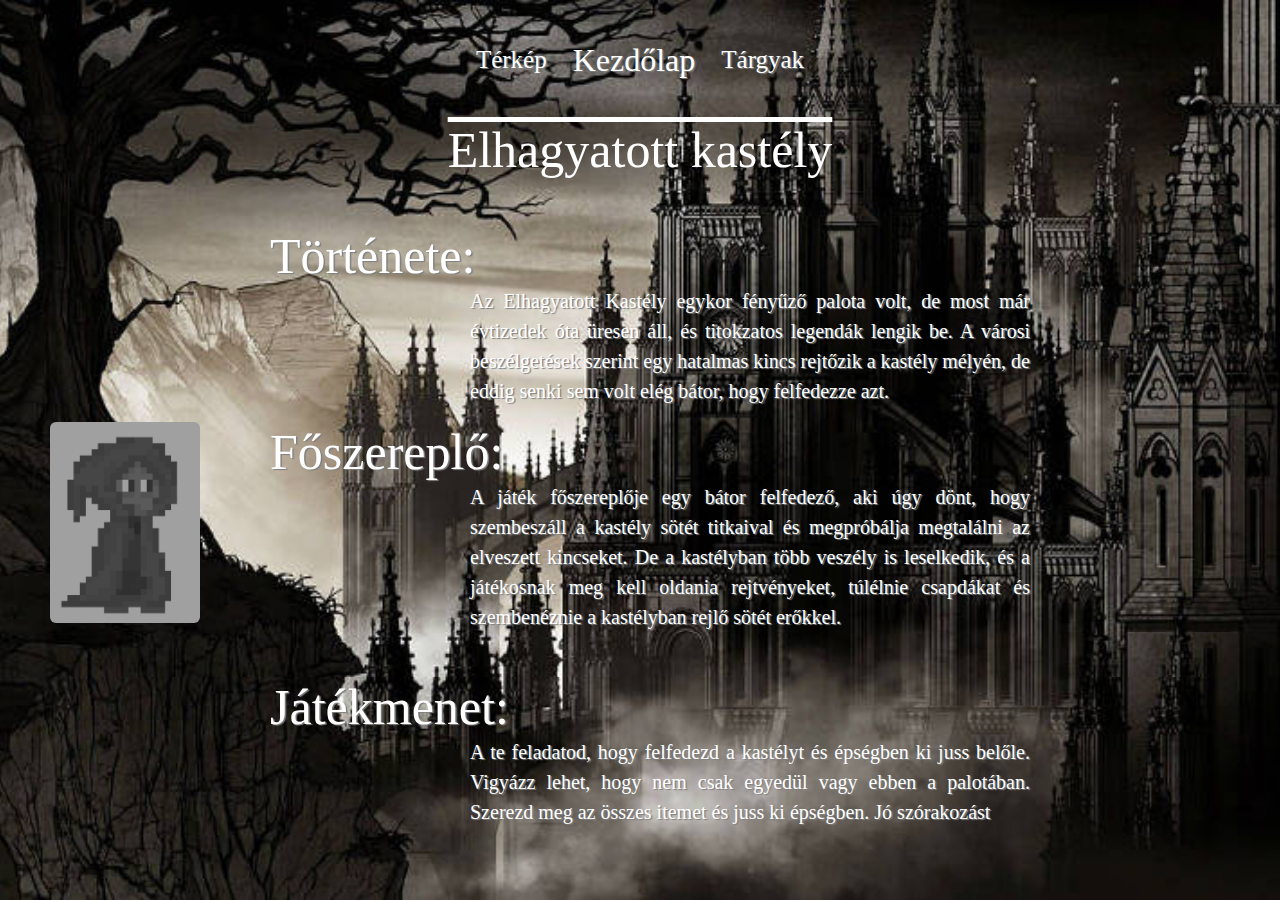
<file: index.html>
<!DOCTYPE html>
<html lang="hu">
<head>
    <meta charset="UTF-8">
    <meta name="viewport" content="width=device-width, initial-scale=1.0">
    <title>Elhagyatott kastély</title>
    <link rel="stylesheet" href="style.css">
    <link rel="icon" href="icon.jpg">
    <link rel="stylesheet" href="bootstrap/css/bootstrap.min.css">
</head>
<body>
    <nav class="navbar navbar-expand-lg navbar-light bg-light">
        <div class="collapse navbar-collapse" id="navbarSupportedContent">
          <ul class="navbar-nav mr-auto">
            <li class="nav-item active">
              <a class="nav-link link" href="map.html">Térkép</a>
            </li>
            <li class="nav-item">
              <a class="nav-link cím" href="index.html">Kezdőlap</a>
            </li>
            <li class="nav-item">
                <a class="nav-link link li" href="tárgyak.html">Tárgyak</a>
              </li>
          </ul>
        </div>
      </nav>

    <h1>Elhagyatott kastély</h1>
    
    <div class="text">
      <h2 class="indexh2">Története:</h2>
      <p class="indexp">Az Elhagyatott Kastély egykor fényűző palota volt, de most már évtizedek óta üresen áll, és titokzatos legendák lengik be. A városi beszélgetések szerint egy hatalmas kincs rejtőzik a kastély mélyén, de eddig senki sem volt elég bátor, hogy felfedezze azt.</p>
      <img src="képek/karakter.png" alt="" title="Főszereplő" class="rounded">
        <h2 class="indexh2">Főszereplő:</h2>
        <p class="indexp">A játék főszereplője egy bátor felfedező, aki úgy dönt, hogy szembeszáll a kastély sötét titkaival és megpróbálja megtalálni az elveszett kincseket. De a kastélyban több veszély is leselkedik, és a játékosnak meg kell oldania rejtvényeket, túlélnie csapdákat és szembenéznie a kastélyban rejlő sötét erőkkel.</p>
    </div>
    <div class="text divhatter">
      <h2 class="indexh2">Játékmenet:</h2>
      <p class="indexp">A te feladatod, hogy felfedezd a kastélyt és épségben ki juss belőle. Vigyázz lehet, hogy nem csak egyedül vagy ebben a palotában. Szerezd meg az összes itemet és juss ki épségben. Jó szórakozást</p>
    </div>
</body>
</html>
</file>
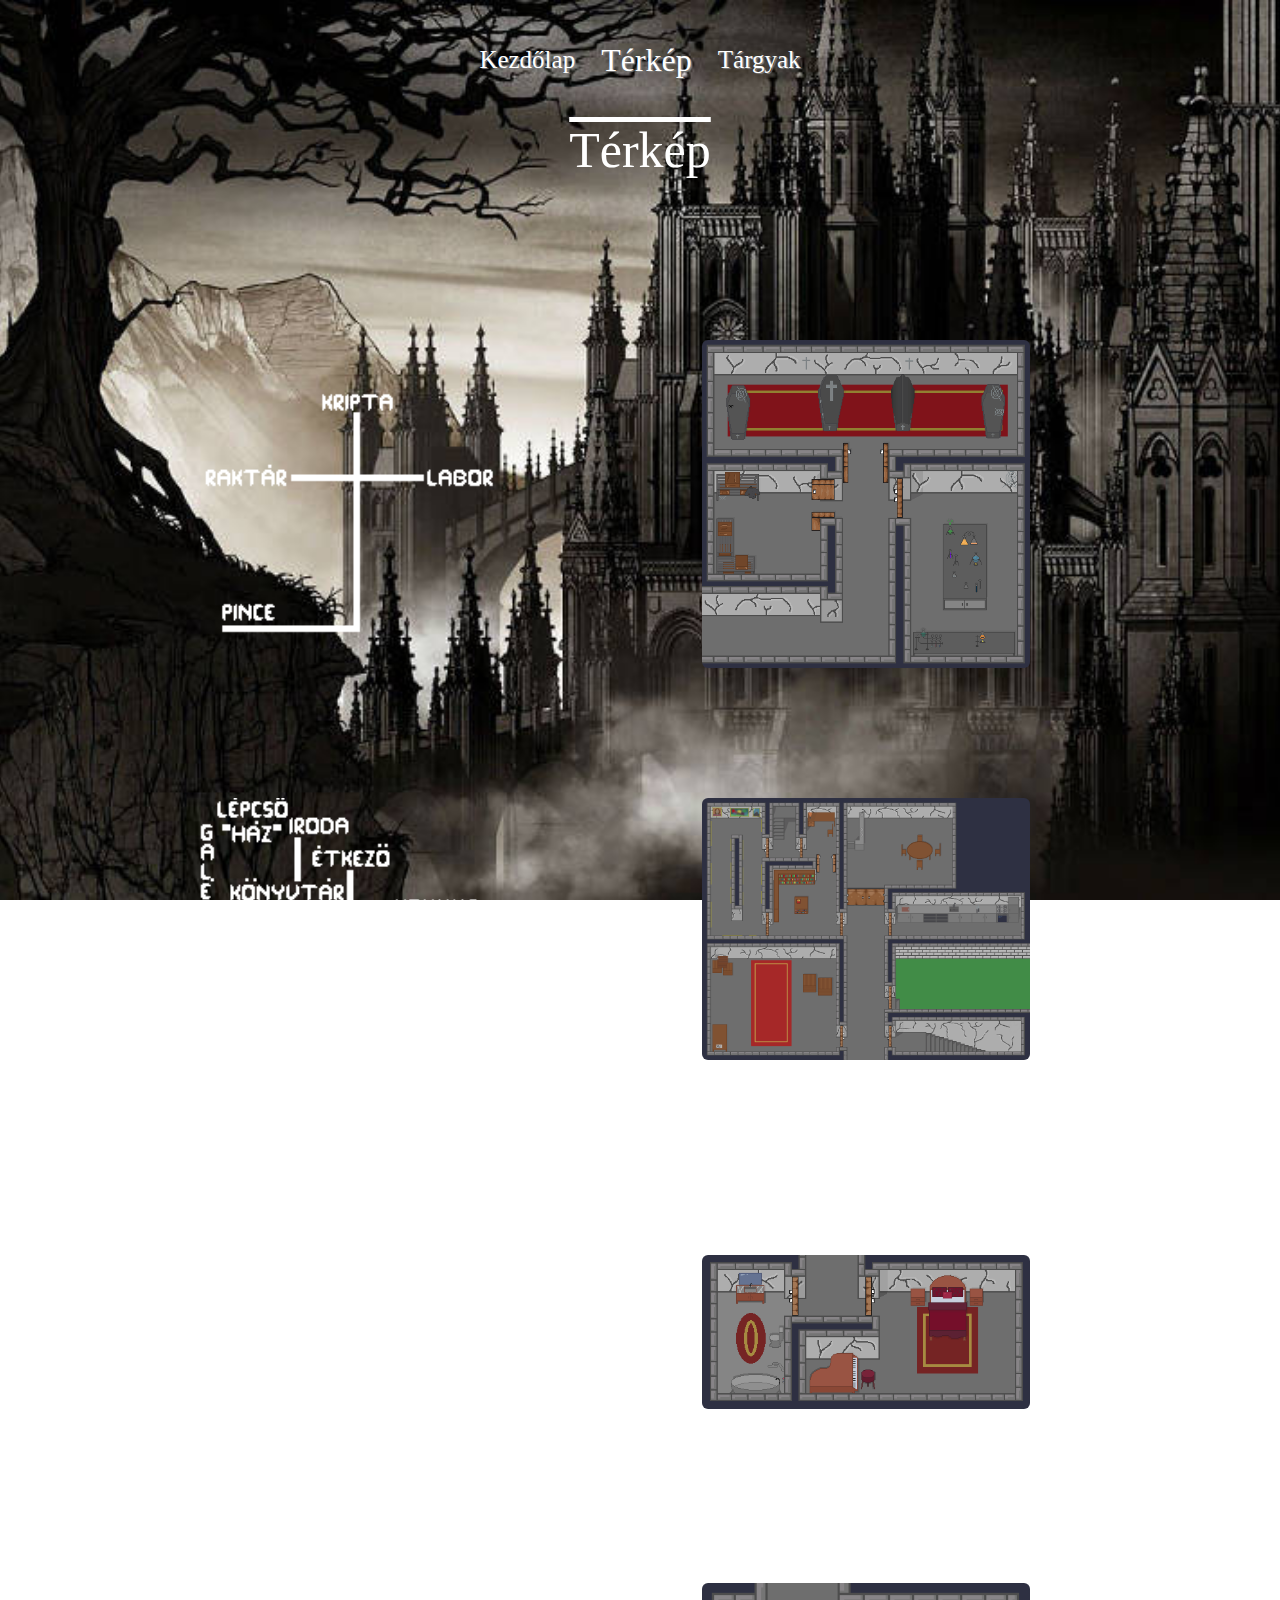
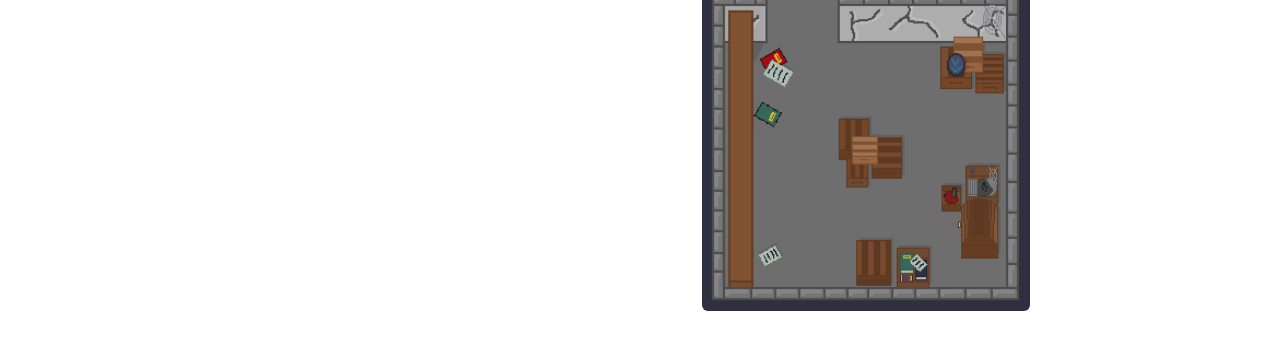
<file: map.html>
<!DOCTYPE html>
<html lang="hu">
<head>
    <meta charset="UTF-8">
    <meta name="viewport" content="width=device-width, initial-scale=1.0">
    <title>Elhagyatott kastély</title>
    <link rel="stylesheet" href="style.css">
    <link rel="icon" href="icon.jpg">
    <link rel="stylesheet" href="bootstrap/css/bootstrap.min.css">
</head>
<body>
    <nav class="navbar navbar-expand-lg navbar-light bg-light">
        <div class="collapse navbar-collapse" id="navbarSupportedContent">
            <ul class="navbar-nav mr-auto">
                <li class="nav-item active">
                    <a class="nav-link link" href="tárgyak.html">Kezdőlap</a>
                </li>
                <li class="nav-item">
                    <a class="nav-link cím" href="map.html">Térkép</a>
                </li>
                <li class="nav-item">
                    <a class="nav-link link li" href="tárgyak.html">Tárgyak</a>
                </li>
            </ul>
        </div>
    </nav>

    <h1>
        Térkép
    </h1>


    <div class="mimg container">
        <div class="row">   
            <div class="col-6">
                <img src="képek/pincemm-pixilart.png" alt="" class="mx-auto d-block">
            </div>
            <div class="col-6">
                <img src="képek/basement-pixilart (1).png" alt="" class="rounded" class="mx-auto d-block">
            </div>   
        </div>
   
        <div class="row">   
            <div class="col">
                <img src="képek/csarnokmm-pixilart (1).png" alt="" class="mx-auto d-block">
            </div>
            <div class="col">
                <img src="képek/csarnok-pixilart.png" alt="" class="rounded" class="mx-auto d-block">
            </div>
        </div>
   
        <div class="row">   
            <div class="col">
                <img src="képek/pixilart-drawing (4).png" alt="">
            </div>
            <div class="col">
                <img src="képek/pixilart-drawing (3).png" alt="" class="rounded">
            </div>
        </div>
   
        <div class="row">   
            <div class="col">
                <img src="képek/atickmm-pixilart.png" alt="">
            </div>
            <div class="col">
                <img src="képek/attick-pixilart.png" alt="" class="rounded">
            </div>
        </div>
    </div>
</body>
</file>
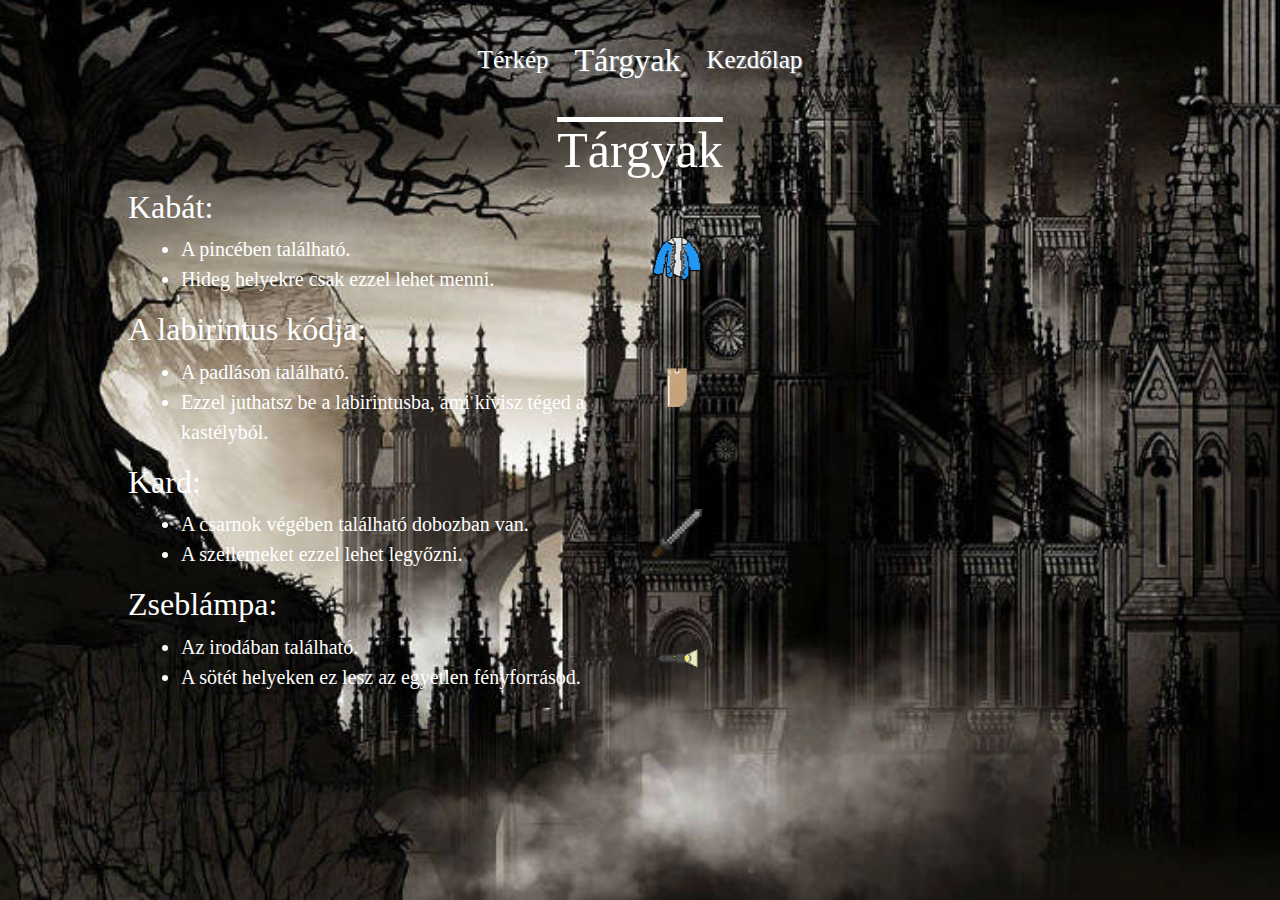
<file: tárgyak.html>
<!DOCTYPE html>
<html lang="hu">
<head>
    <meta charset="UTF-8">
    <meta name="viewport" content="width=device-width, initial-scale=1.0">
    <title>Tárgyak</title>
    <link rel="stylesheet" href="style.css">
    <link rel="icon" href="icon.jpg">
    <link rel="stylesheet" href="bootstrap/css/bootstrap.min.css">
</head>
<body>
    <nav class="navbar navbar-expand-lg navbar-light bg-light">
        <div class="collapse navbar-collapse" id="navbarSupportedContent">
            <ul class="navbar-nav mr-auto">
                <li class="nav-item active">
                    <a class="nav-link link" href="map.html">Térkép</a>
                </li>
                <li class="nav-item">
                    <a class="nav-link cím" href="tárgyak.html">Tárgyak</a>
                </li>
                <li class="nav-item">
                    <a class="nav-link link li" href="index.html">Kezdőlap</a>
                </li>
            </ul>
        </div>
    </nav>

    <h1>Tárgyak</h1>

    <div>
        <h2>Kabát:</h2>
        <div class="row">
            <div class="col-6">
                <ul>
                    <li class="elem">A pincében található.</li>
                    <li class="elem">Hideg helyekre csak ezzel lehet menni.</li>
                </ul>
            </div>
            <div class="col-6">
                <img src="képek/jacket.png" alt="" class="mx-auto d-block pic">
            </div>
        </div>    
            
        
        <h2>A labirintus kódja:</h2>
        <div class="row">
            <div class="col-6">
                <ul>
                    <li class="elem">A padláson található.</li>
                    <li class="elem">Ezzel juthatsz be a labirintusba, ami kivisz téged a kastélyból.</li>
                </ul>
            </div>
            <div class="col-6">
                <img src="képek/tag.webp" alt="" class="mx-auto d-block pic">
            </div>
        </div>
        
        <h2>Kard:</h2>
        <div class="row">
            <div class="col-6">
                <ul>
                    <li class="elem">A csarnok végében található dobozban van.</li>
                    <li class="elem">A szellemeket ezzel lehet legyőzni.</li>
                </ul>
            </div>
            <div class="col-6">
                <img src="képek/sword.png" alt="" class="mx-auto d-block pic">
            </div>
        </div>
                    
        <h2 >Zseblámpa:</h2>
        <div class="row">
            <div class="col-6">
                <ul>
                    <li class="elem">Az irodában található.</li>
                    <li class="elem">A sötét helyeken ez lesz az egyetlen fényforrásod.</li>
                </ul>
            </div>
            <div class="col-6">
                <img src="képek/flashlight.png" alt="" class="mx-auto d-block pic">
            </div>
        </div>
    </div>
    <script src="bootstrap/js/bootstrap.min.js"></script>
</body>
</html>
</file>
<file: style.css>
*{
    background-image: url(dark-castle-background.jpg);
    background-repeat: no-repeat;
    background-size: cover;
    margin: auto;
    background-position: center;
    font-family: 'Young Serif', serif;
    background-attachment: fixed;
}

.text{
    color: white;
    text-shadow: 1.5px 1px 1px grey;
    text-align: center;
    padding-top: 2%;
    font-size: 20px;
    margin: 20px 50px;
}

.navbar{
    color: white;
    text-shadow: 1.5px 1px 1px grey;
    text-align: center;
    padding-top: 2%;
    font-size: 20px;
    margin: 20px 50px;
}

.link{
    color: white !important;
    text-shadow: 1.5px 1px 1px grey;
    text-align: center;
    padding-top: 2%;
    font-size: 25px !important;
}

.cím{
    color: white !important;
    text-shadow: 1.5px 1px 1px grey;
    text-align: center;
    padding-top: 2%;
    font-size: 32px !important;
    margin-right: 10px;
    margin-left: 10px;
}

a:hover{
    text-decoration: underline;
}

h1{
    text-align: center;
    color: white !important;
    font-size: 50px !important;
    text-decoration: overline;
}

h2{
    color: white !important;
    margin-left: 10%;
}

.elem{
    color: white !important;
    font-size: 20px;
    margin-left: 25%;
}

.pic{
    width: 8% !important;
    float: left;
}

.mimg{
    margin-top: 80px;
}

.mimg img{
    width: 60% !important;
    margin: 50px;
}

.mimg .row{
    padding-top: 30px;
}

.indexh2{
    text-align: start;
    font-size: 50px;
    margin: 0 !important;
}

.indexp{
    text-align: justify;
    margin-left: 200px;
    margin-right: 200px;
}

.text img{
    width: 150px;
    float: left;
}

.text h2{
    padding-left: 220px;
}

.text p{
    padding-left: 220px;
}
</file>
